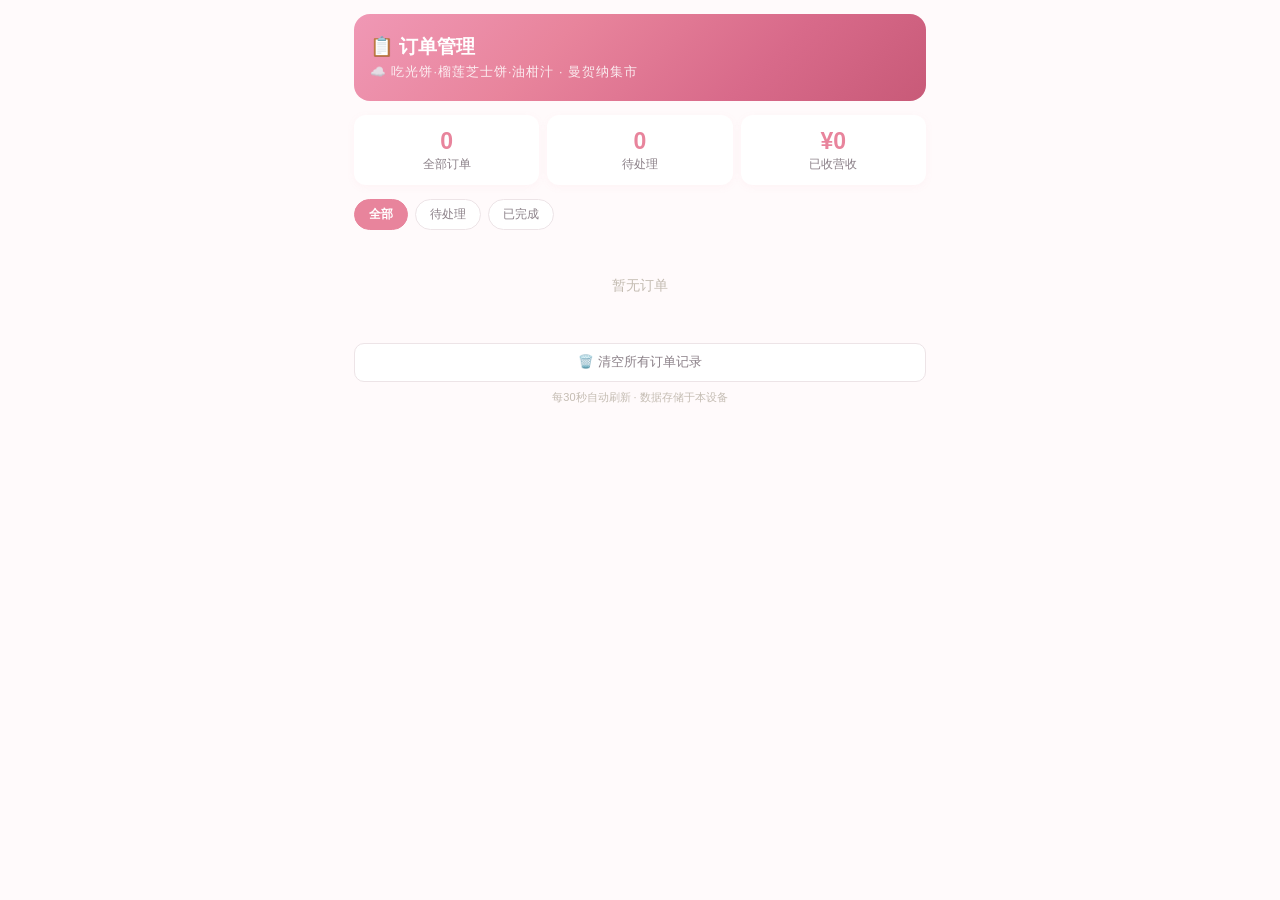
<file: xiaocengxu/admin.html>
<!DOCTYPE html>
<html lang="zh-CN">
<head>
  <meta charset="UTF-8">
  <meta name="viewport" content="width=device-width, initial-scale=1.0">
  <title>订单管理 · 吃光饼·榴莲芝士饼·油柑汁</title>
  <style>
    * { margin:0; padding:0; box-sizing:border-box; }
    body {
      font-family: -apple-system, BlinkMacSystemFont, "PingFang SC", sans-serif;
      background: #FFFAFB;
      padding: 14px;
      max-width: 600px;
      margin: 0 auto;
    }
    .header {
      background: linear-gradient(135deg, #F098B5 0%, #E8849C 35%, #D86A8A 70%, #C85A78 100%);
      color: white;
      padding: 20px 16px;
      border-radius: 16px;
      margin-bottom: 14px;
    }
    .header h1 { font-size: 19px; }
    .header p { font-size: 12.5px; opacity:0.85; margin-top:4px; letter-spacing:1px;}
    .stats {
      display:flex; gap:8px; margin-bottom:14px;
    }
    .stat-card {
      flex:1; background:white; border-radius:12px;padding:13px 10px;
      text-align:center; box-shadow:0 2px 8px rgba(232,132,156,0.06);
    }
    .stat-num{font-size:23px;font-weight:700;color:#E8849C}
    .stat-label{font-size:11.5px;color:#8B8088;margin-top:2px}
    .filter-bar{display:flex;gap:7px;margin-bottom:11px;overflow-x:auto}
    .filter-btn{
      flex-shrink:0;padding:6px 14px;border-radius:16px;border:1.5px solid #EDE4E7;
      background:white;font-size:12px;cursor:pointer;font-weight:500;color:#8B8088
    }
    .filter-btn.active{background:#E8849C;color:white;border-color:#E8849C;font-weight:600}

    .order-card{
      background:white;border-radius:14px;padding:14px;margin-bottom:9px;
      box-shadow:0 2px 8px rgba(232,132,156,0.05);
    }
    .order-top{display:flex;justify-content:space-between;align-items:center;margin-bottom:6px}
    .order-id{font-size:12.5px;font-weight:700;color:#E8849C}
    .order-status{
      font-size:10.5px;padding:2px 8px;border-radius:8px;font-weight:600;
    }
    .status-pending{background:#FFF0F3;color:#C85A78}
    .status-done{background:#FFE8ED;color:#B04464}
    .order-customer{font-size:14px;font-weight:600;margin-bottom:1px}
    .order-phone{font-size:12px;color:#8B8088}
    .order-items{
      background:#FFF0F3;border-radius:8px;padding:8px 10px;margin:7px 0;font-size:11.5px;line-height:1.8;
    }
    .order-meta{display:flex;justify-content:space-between;font-size:11.5px;color:#8B8088;margin-top:5px}
    .order-total{font-weight:700;color:#E55555;font-size:13.5px}
    .order-actions{display:flex;gap:8px;margin-top:9px}
    .btn-done{
      flex:1;padding:8px;border-radius:8px;border:none;background:linear-gradient(135deg,#E8849C,#C85A78);color:white;
      font-size:12.5px;font-weight:600;cursor:pointer
    }
    .btn-del{
      padding:8px 13px;border-radius:8px;border:1.5px solid #EDE4E7;background:white;
      font-size:12.5px;cursor:pointer;color:#8B8088
    }
    .empty{text-align:center;padding:36px 0;color:#C4BCB2;font-size:13.5px}
    .clear-all{
      width:100%;padding:10px;border-radius:10px;border:1.5px solid #EDE4E7;
      background:white;color:#8B8088;font-size:12.5px;cursor:pointer;margin-top:12px
    }
    .refresh-hint{text-align:center;font-size:11px;color:#C4BCB2;margin-top:8px}
  </style>
</head>
<body>

<div class="header">
  <h1>📋 订单管理</h1>
  <p>☁️ 吃光饼·榴莲芝士饼·油柑汁 · 曼贺纳集市</p>
</div>

<div class="stats">
  <div class="stat-card"><div class="stat-num" id="statTotal">0</div><div class="stat-label">全部订单</div></div>
  <div class="stat-card"><div class="stat-num" id="statPending">0</div><div class="stat-label">待处理</div></div>
  <div class="stat-card"><div class="stat-num" id="statRevenue">¥0</div><div class="stat-label">已收营收</div></div>
</div>

<div class="filter-bar">
  <button class="filter-btn active" onclick="filterOrders('all',this)">全部</button>
  <button class="filter-btn" onclick="filterOrders('pending',this)">待处理</button>
  <button class="filter-btn" onclick="filterOrders('done',this)">已完成</button>
</div>

<div id="orderList"></div>
<button class="clear-all" onclick="clearAll()">🗑️ 清空所有订单记录</button>
<p class="refresh-hint">每30秒自动刷新 · 数据存储于本设备</p>

<script>
let allOrders=[],currentFilter='all';
function loadOrders(){
  allOrders=JSON.parse(localStorage.getItem('mhn_orders')||'[]');
  allOrders=allOrders.map(o=>({...o,status:o.status||'pending'}));
  renderOrders();updateStats();
}
function renderOrders(){
  const list=document.getElementById('orderList');
  let filtered=allOrders;
  if(currentFilter==='pending')filtered=allOrders.filter(o=>o.status==='pending');
  if(currentFilter==='done')filtered=allOrders.filter(o=>o.status==='done');
  if(filtered.length===0){list.innerHTML='<div class="empty">暂无订单</div>';return;}
  list.innerHTML=[...filtered].reverse().map(order=>`
    <div class="order-card">
      <div class="order-top">
        <span class="order-id">${order.orderId}</span>
        <span class="order-status ${order.status==='done'?'status-done':'status-pending'}">${order.status==='done'?'✅ 已完成':'⏳ 待处理'}</span>
      </div>
      <div class="order-customer">👤 ${order.name}</div>
      <div class="order-phone">📱 ${order.phone}</div>
      <div class="order-items">
        ${order.items.map(i=>'▪ '+i.name+'（'+i.spec+'）×'+i.qty+'　¥'+(i.price*i.qty)).join('<br>')}
      </div>
      <div class="order-meta">
        <span>📅 ${order.date} ${order.time}</span>
        <span class="order-total">合计 ¥${order.total}</span>
      </div>
      ${order.note?'<div style="font-size:11.5px;color:#8B8378;margin-top:6px;">💬 '+order.note+'</div>':''}
      <div class="order-actions">
        ${order.status!=='done'?'<button class="btn-done" onclick="markDone(\''+order.orderId+'\')">✅ 标记完成</button>':''}
        <button class="btn-del" onclick="deleteOrder(\''+order.orderId+'\')">删除</button>
      </div>
    </div>`).join('');
}
function updateStats(){
  document.getElementById('statTotal').textContent=allOrders.length;
  document.getElementById('statPending').textContent=allOrders.filter(o=>o.status==='pending').length;
  const revenue=allOrders.filter(o=>o.status==='done').reduce((s,o)=>s+o.total,0);
  document.getElementById('statRevenue').textContent='¥'+revenue;
}
function filterOrders(type,btn){
  currentFilter:type;document.querySelectorAll('.filter-btn').forEach(b=>b.classList.remove('active'));
  btn.classList.add('active');renderOrders();
}
function markDone(id){
  allOrders=allOrders.map(o=>o.orderId===id?{...o,status:'done'}:o);
  localStorage.setItem('mhn_orders',JSON.stringify(allOrders));renderOrders();updateStats();
}
function deleteOrder(id){
  if(!confirm('确定删除此订单？'))return;
  allOrders=allOrders.filter(o=>o.orderId!==id);
  localStorage.setItem('mhn_orders',JSON.stringify(allOrders));renderOrders();updateStats();
}
function clearAll(){
  if(!confirm('确定清空所有订单？此操作不可恢复！'))return;
  localStorage.removeItem('mhn_orders');loadOrders();
}
loadOrders();
setInterval(loadOrders,30000);
</script>
</body>
</html>
</file>
